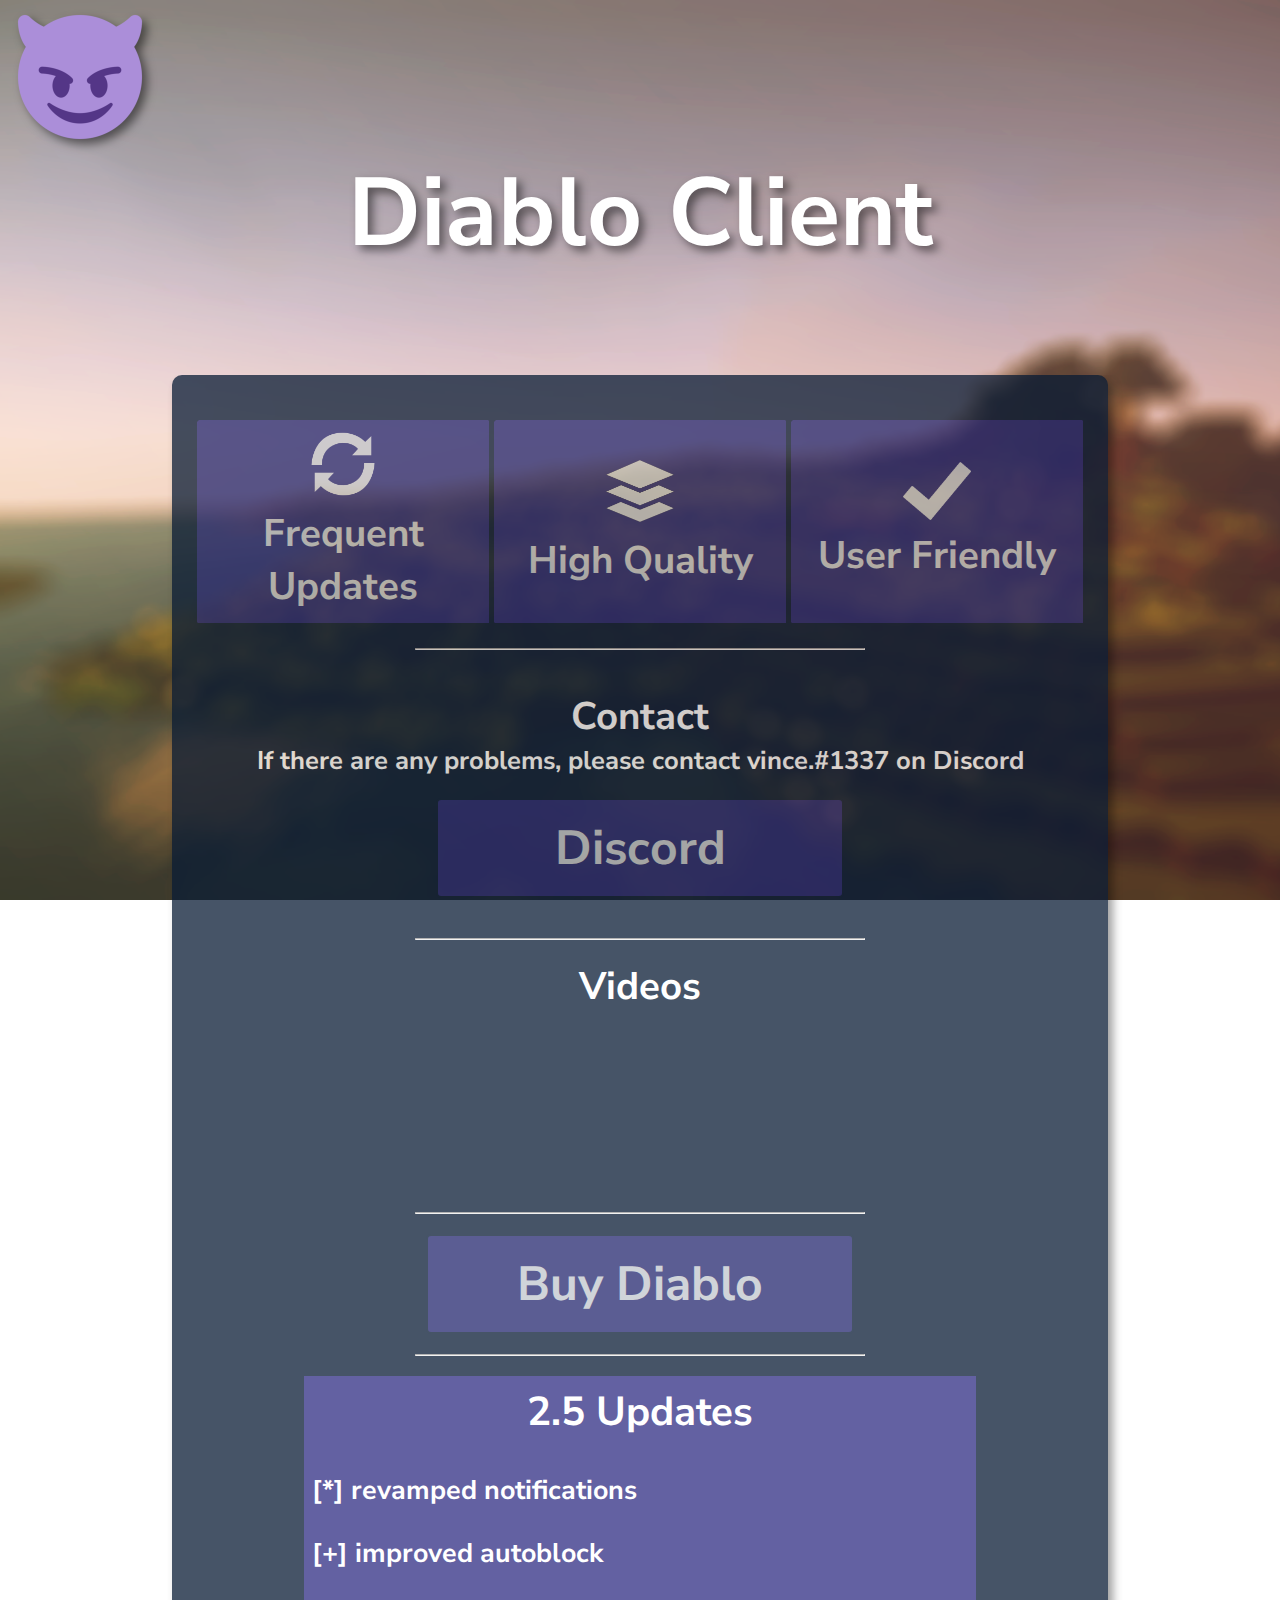
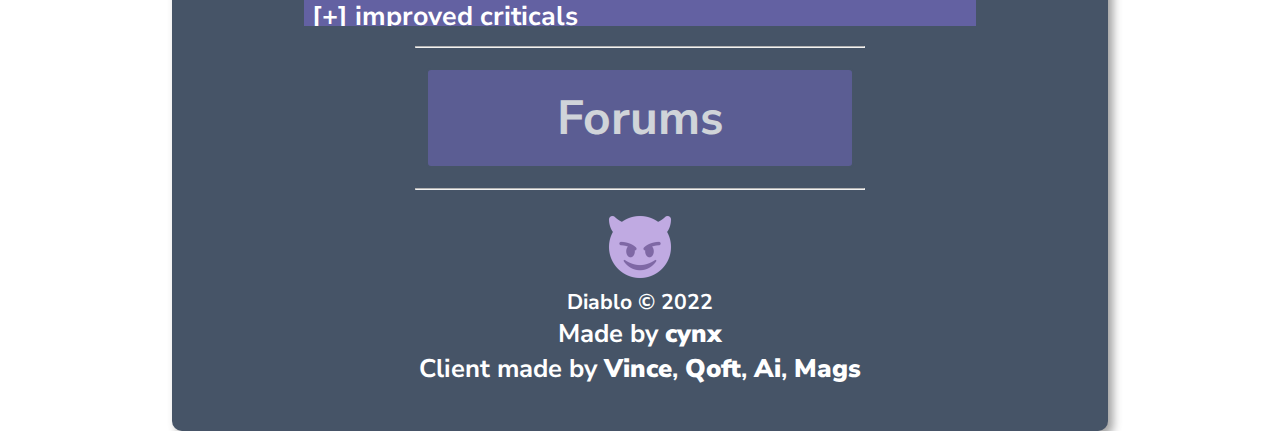
<file: index.html>
<!DOCTYPE html>
<!-- <meta http-equiv="refresh" content="0; url=http://forums.diablo.wtf/" /> -->
<html lang="en">
<head>
<meta charset="UTF-8">
<meta http-equiv="X-UA-Compatible" content="IE=edge">
<meta name="viewport" content="width=device-width, initial-scale=1.0">
<meta name="theme-color" content="#2f2c83">
<meta content="Diablo Client" property="og:title">
<meta name="description" content="The best multi-server client with amazing bypasses and is high quality at an afforable price.">
<meta property="og:description" content="The best multi-server client with amazing bypasses and is high quality at an afforable price.">
<meta name="twitter:description" content="The best multi-server client with amazing bypasses and is high quality at an afforable price.">
<meta name="twitter:title" content="Diablo Client">
<title>Diablo</title>
<link href="diablo.css" rel="stylesheet" type="text/css">
<link href="imgs/logo.ico" rel="icon" type="image/x-icon">
</head>
<body>
<div id="bg">
<img src="imgs/wallpaper.png" alt="backdrop">
</div>
<div class="intro">
<div class="container1">
<img class="logo" src="imgs/logo.png" alt="diablologo" style="width: 10%; height: auto;" height="50" width="50">
</div>
<div class="container2">
<h1 style="font-size: 7.5vw;">Diablo Client</h1>
</div>
</div>
<div class="main-content">
<div class="container3">
<div class="container4">
<table style="margin: auto; overflow-x: auto;">
<tr>
<td class="one">
<img src="imgs/update.png" class="updat" style="width: 25%; height: auto;">
<h2>Frequent Updates</h2>
</td>
<td class="two">
<img src="imgs/highquality.png" class="high" style="width: 25%; height: auto;">
<h2>High Quality</h2>
</td>
<td class="three">
<img src="imgs/user.png" class="friendly" style="width: 25%; height: auto;">
<h2>User Friendly</h2>
</td>
</tr>
</table>
</div>
<hr width="50%" style="margin: auto;">
<div class="container5">
<div class="contact">
<h2>Contact</h2>
<p>If there are any problems, please contact vince.#1337 on Discord</p>
<form action="https://discord.gg/U9rG2JFK" style="padding-top: 20px;">
<button class="purchase">Discord</button>
</form>
</div>
</div>
<hr width="50%" style="margin: auto;">
<div class="container6">
<h2 style="padding-bottom: 10px;">Videos</h2>
<table>
<tr>
<td class="one1">
<iframe src="https://www.youtube.com/embed/mEvwFl0UT1Q?showinfo=0&amp;start=0" class="media"></iframe>
</td>
<td class="two2">
<iframe src="https://www.youtube.com/embed/2tMJsUsr79Y?showinfo=0&amp;start=0" class="media"></iframe>
</td>
</tr>
</table>
</div>
<hr width="50%" style="margin: auto;">
<div class="container7">
<form action="https://intent.store/">
<button class="purchase">Buy Diablo</button>
</form>
</div>
<hr width="50%" style="margin: auto;">
<div class="container4_1">
<iframe src="log/changelog.html" frameborder="0" width="100%" height="100%"></iframe>
</div>
<hr width="50%" style="margin: auto;">
<div class="container7">
<form action="https://forums.diablo.wtf/">
<button class="purchase">Forums</button>
</form>
</div>
<hr width="50%" style="margin: auto;">
<div class="container8">
<table>
<tr>
<td>
<img src="imgs/logo.png" alt="diablologo" style="width: 7.5%; height: auto;" height="50" width="50">
<h5>Diablo © 2022</h5>
<p>Made by <b>cynx</b></p>
<p>Client made by <b>Vince</b>, <b>Qoft</b>, <b>Ai</b>, <b>Mags</b></p>
</td>
</tr>
</table>
</div>
</div>
</div>
</html>
</file>
<file: diablo.css>
@import url("https://fonts.googleapis.com/css2?family=Nunito+Sans&family=Nunito:wght@500&display=swap");

:root {
    --font-family: 	'Nunito Sans', sans-serif;
    --font-weight: 700;
    --txt-color: #fff;
    --secondary-color: #081b35;
    --primary-color: #2f2c83;
}

* {
    margin: 0;
    padding: 0;
    overflow-x: hidden;
}

@keyframes slideInTop {
    0% {
      transform: translateY(-100%);
    }
    100% {
      transform: translateX(0);
    }
}

.intro {
    animation: 1s ease-out 0s 1 slideInTop;
}

@keyframes slideInBottom {
    0% {
      transform: translateY(100%);
    }
    100% {
      transform: translateX(0);
    }
}

.main-content {
    animation: 1s ease-out 0s 1 slideInBottom;
    margin-bottom: auto;
}

html::-webkit-scrollbar {
    display: none;
}

html {
    -ms-overflow-style: none;
    scrollbar-width: none;
}

body {
    font-family: var(--font-family);
    font-size: 45px;
    font-weight: var(--font-weight);
    color: var(--txt-color);
}

td {
    border: 5px solid var(--secondary-color);
}

table {
    border-collapse: collapse;
    width: 100%;
    height: 100%;
    padding: 20px;
}

#bg {
    position: fixed;
    top: -50%;
    left: -50%;
    width: 200%;
    height: 200%;
    z-index: -99;
}

#bg img {
    position: absolute;
    top: 0;
    left: 0;
    right: 0;
    bottom: 0;
    margin: auto;
    min-width: 50%;
    min-height: 50%;
    z-index: -99;
}

.diablo {
    padding: 0;
    padding-top: 0.5%;
}

.logo {
    padding: 0;
    padding-left: 1.25%;
    padding-right: 10px;
    padding-top: 0.5%;
}

.container1 {
    display: flex;
    flex-direction: row;
    align-items: center;
    padding-top: 0.5%;
    padding-bottom: 0.5%;
    font-size: 45px;
    font-weight: var(--font-weight);
    color: var(--txt-color);
    -webkit-filter: drop-shadow(5px 5px 5px rgba(0, 0, 0, 0.5));
    filter: drop-shadow(5px 5px 5px rgba(0, 0, 0, 0.5));
    vertical-align: middle;
    padding-bottom: 0.5%;
}

.container2 {
    text-align: center;
    padding: 7.5%;
    padding-top: 0.1%;
    -webkit-filter: drop-shadow(5px 5px 5px rgba(0, 0, 0, 0.5));
    filter: drop-shadow(5px 5px 5px rgba(0, 0, 0, 0.5));
}

.container3 {
    text-align: center;
    -webkit-filter: drop-shadow(5px 5px 5px rgba(0, 0, 0, 0.5));
    filter: drop-shadow(5px 5px 5px rgba(0, 0, 0, 0.5));
    background-color: var(--secondary-color);
    padding: 20px;
    width: 70%;
    max-width: 100%;
    margin: auto;
    border-radius: 10px;
    font-size: 2vw;
    opacity: 0.75;
}

.container4 {
    padding-bottom: 20px;
    padding-top: 20px;
}

.container5 {
    padding: 20px;
}

.container6 {
    padding: 20px;
}

.container6 iframe {
    width: 80%;
    height: auto;
}

.container7 {
    padding: 20px;
}

.container4_1 {
    scrollbar-width: none;
    overflow-y: hidden;
    padding-top: 20px;
    padding-bottom: 20px;
    border: 3px solid var(--primary-color-color);
    border-radius: 5px;
    width: 75%;
    height: 250px;
    margin: auto;
    font-size: 2vw;
    font-family: var(--font-family);
    color: var(--txt-color);
}

.container8 {
    padding: 20px;
}

.updat {
    width: 20%;
    border-radius: 10px;
    height: auto;
}

.high {
    width: 20%;
    height: auto;
}

.friendly {
    width: 20%;
    height: auto;
}

.one {
    background-color: var(--primary-color);
    color: var(--txt-color);
    border-radius: 10px;
    padding: 10px;
    margin: 10px;
    width: 33%;
    font-size: -1.5vw;
    text-align: center;
    opacity: 0.75;
}

.two {
    background-color: var(--primary-color);
    color: var(--txt-color);
    border-radius: 10px;
    padding: 10px;
    margin: 10px;
    width: 33%;
    font-size: -1.5vw;
    text-align: center;
    opacity: 0.75;
}

.three {
    background-color: var(--primary-color);
    color: var(--txt-color);
    border-radius: 10px;
    padding: 10px;
    margin: 10px;
    width: 33%;
    font-size: -1.5vw;
    text-align: center;
    opacity: 0.75;
}

.contact {
    padding: 20px;
}

.media {
    height: 250px;
    width: 350px;
    outline: none;
    border: none;
}

.purchase {
    height: 100px;
    width: 50%;
    background-color: var(--primary-color);
    color: var(--txt-color);
    font-family: var(--font-family);
    font-size: 3.75vw;
    outline: none;
    border: 2px solid var(--secondary-color);
    border-radius: 5px;
    font-weight: bold;
    cursor: pointer;
    box-shadow: inset 0 0 0 0 var(--secondary-color);
    transition: ease-out 0.3s;
    opacity: 0.75;
}

.purchase:hover {
    background-color: var(--primary-color);
    width: 52.5%;
    font-size: 4vw;
    height: auto;
}

@media all and (max-width: 600px) {
    .purchase {
        display: block;
        margin: auto;
        width: 50%;
        height: auto;
    }
}
</file>
